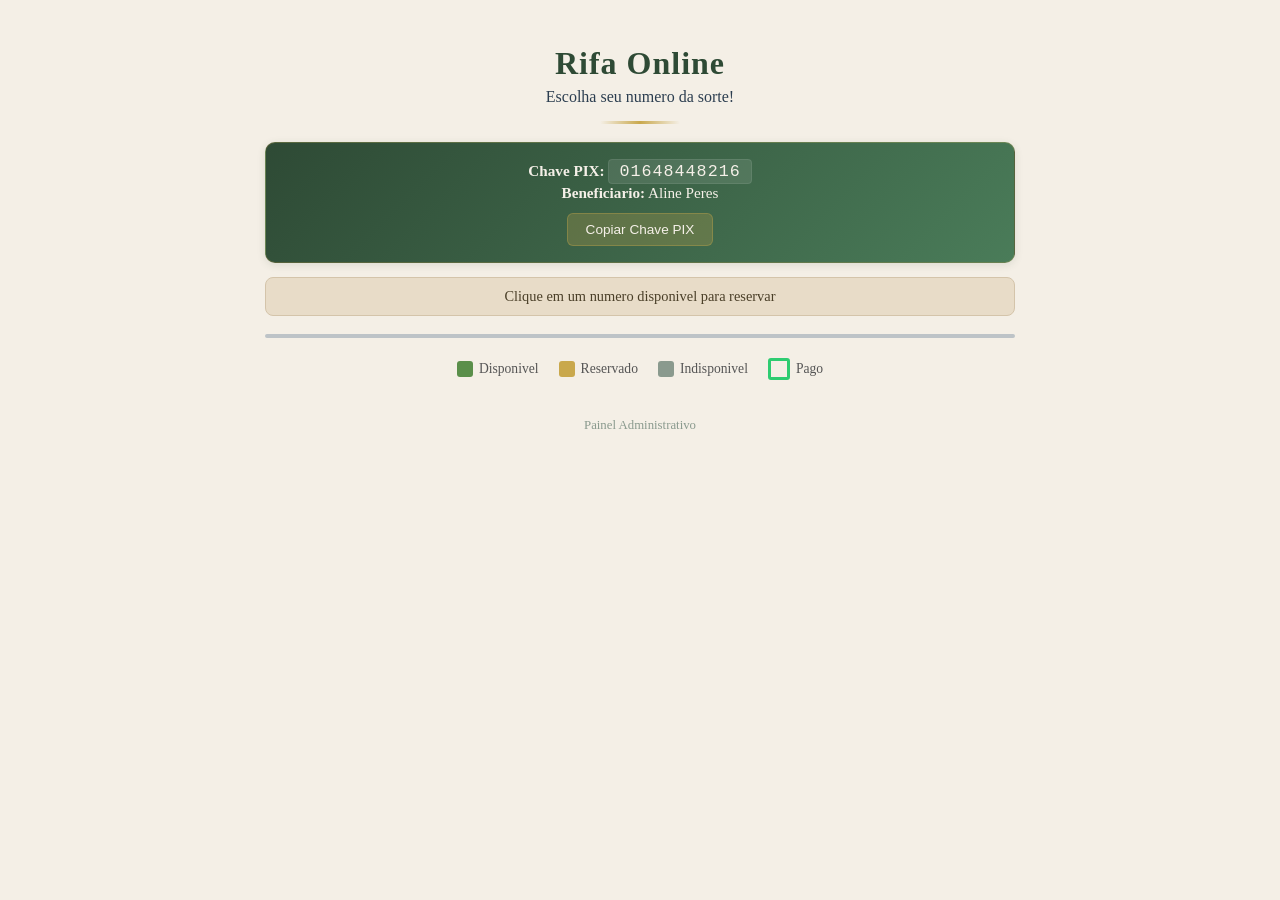
<file: Index.html>
<!DOCTYPE html>
<html lang="pt-BR">
<head>
<meta charset="UTF-8">
<meta name="viewport" content="width=device-width, initial-scale=1">
<title>Rifa Online</title>
<link rel="stylesheet" href="css/style.css">
</head>
<body>
<div class="container">
  <header>
    <h1>Rifa Online</h1>
    <p>Escolha seu numero da sorte!</p>
  </header>

  <div class="pix-banner">
    <p><strong>Chave PIX:</strong> <span class="pix-key">01648448216</span></p>
    <p><strong>Beneficiario:</strong> Aline Peres</p>
    <button onclick="copiarChave()" class="btn-copy">Copiar Chave PIX</button>
  </div>

  <div class="info-bar">Clique em um numero disponivel para reservar</div>

  <div class="grid" id="gridNumeros"></div>

  <div class="legend">
    <span class="legend-item available">Disponivel</span>
    <span class="legend-item reserved">Reservado</span>
    <span class="legend-item unavailable">Indisponivel</span>
    <span class="legend-item paid-legend">Pago</span>
  </div>
</div>

<div class="admin-link">
  <a href="admin.html">Painel Administrativo</a>
</div>

<script src="js/app.js"></script>
</body>
</html>
</file>
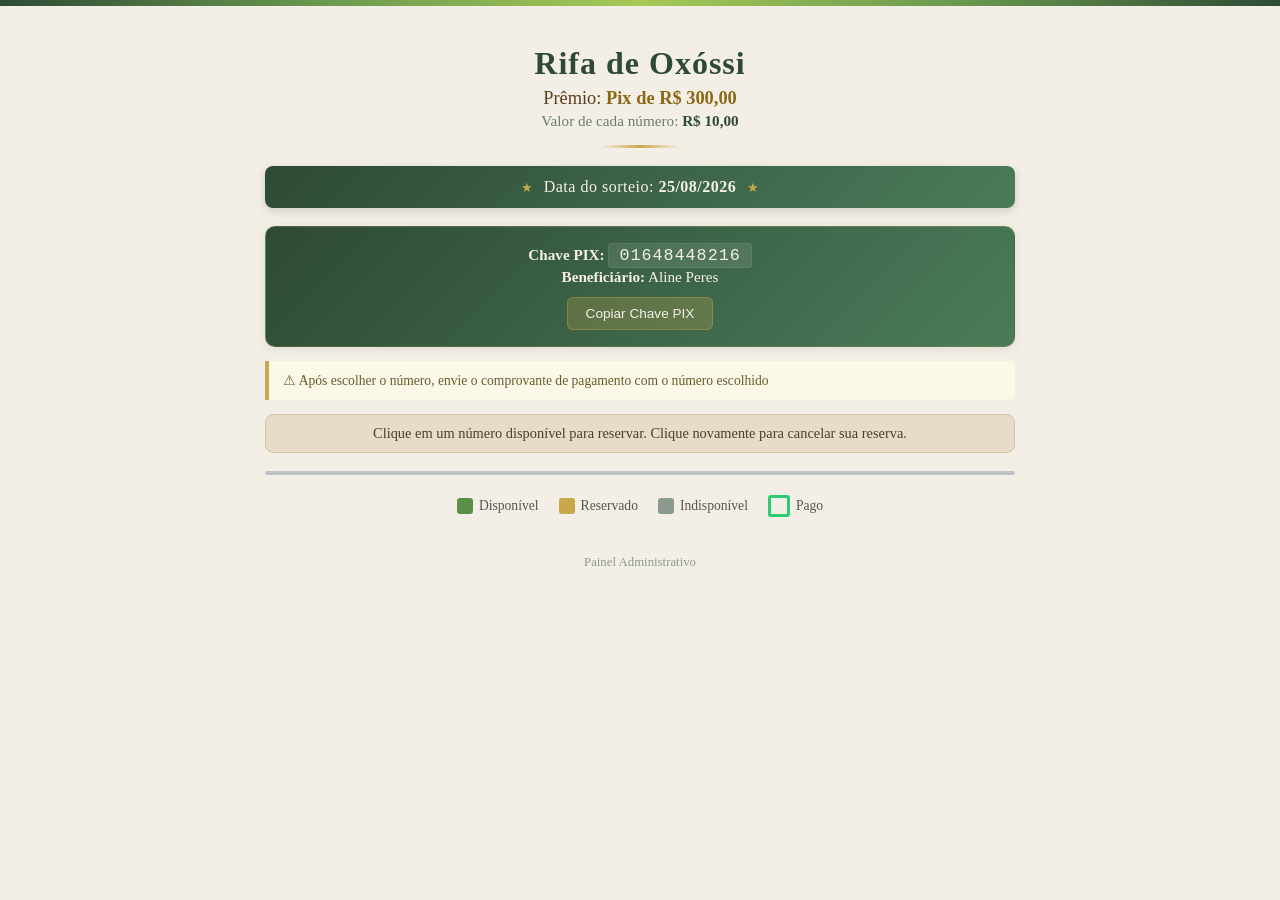
<file: index.html>
<!DOCTYPE html>
<html lang="pt-BR">
<head>
<meta charset="UTF-8">
<meta name="viewport" content="width=device-width, initial-scale=1">
<title>Rifa de Oxóssi</title>
<meta property="og:title" content="Rifa de Oxóssi — Prêmio R$ 300,00">
<meta property="og:description" content="Participe da Rifa de Oxóssi! Prêmio de R$ 300,00 via PIX. Valor: R$ 10,00 cada número. Sorteio em 25/08/2026.">
<meta property="og:image" content="https://RaiColares.github.io/rifa/assets/img01.jpg">
<meta property="og:url" content="https://RaiColares.github.io/rifa/">
<meta property="og:type" content="website">
<meta property="og:locale" content="pt_BR">
<meta name="twitter:card" content="summary_large_image">
<link rel="stylesheet" href="css/style.css">
</head>
<body>
<div class="folha-decorativa"></div>
<div class="container">
  <header>
    <div class="header-icon"></div>
    <h1>Rifa de Oxóssi</h1>
    <p class="premio">Prêmio: <strong>Pix de R$ 300,00</strong></p>
    <p class="valor">Valor de cada número: <strong>R$ 10,00</strong></p>
  </header>

  <div class="info-sorteio">
    <span class="data-destaque">&#9733;</span>
    Data do sorteio: <strong>25/08/2026</strong>
    <span class="data-destaque">&#9733;</span>
  </div>

  <div class="pix-banner">
    <p><strong>Chave PIX:</strong> <span class="pix-key">01648448216</span></p>
    <p><strong>Beneficiário:</strong> Aline Peres</p>
    <button onclick="copiarChave()" class="btn-copy">Copiar Chave PIX</button>
  </div>

  <div class="aviso">
    &#9888; Após escolher o número, envie o comprovante de pagamento com o número escolhido
  </div>

  <div class="info-bar">Clique em um número disponível para reservar. Clique novamente para cancelar sua reserva.</div>

  <div class="grid" id="gridNumeros"></div>

  <div class="legend">
    <span class="legend-item available">Disponível</span>
    <span class="legend-item reserved">Reservado</span>
    <span class="legend-item unavailable">Indisponível</span>
    <span class="legend-item paid-legend">Pago</span>
  </div>
</div>

<div id="toast" class="toast hidden"></div>
<div class="admin-link">
  <a href="admin.html">Painel Administrativo</a>
</div>

<script src="js/app.js"></script>
</body>
</html>
</file>
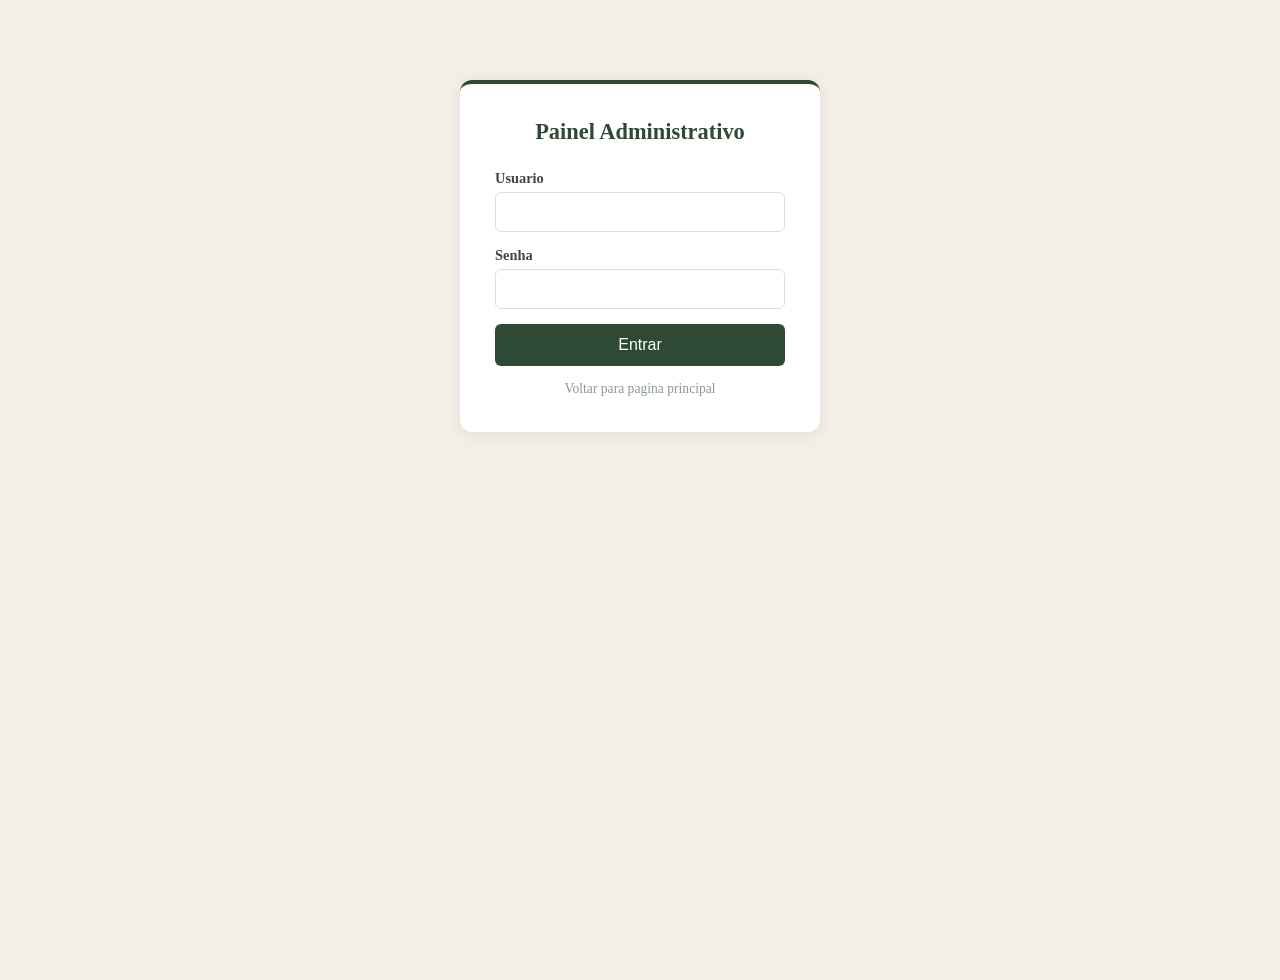
<file: admin.html>
<!DOCTYPE html>
<html lang="pt-BR">
<head>
<meta charset="UTF-8">
<meta name="viewport" content="width=device-width, initial-scale=1">
<title>Admin - Rifa Online</title>
<link rel="stylesheet" href="css/style.css">
</head>
<body class="admin-page">

<div id="telaLogin" class="login-box">
  <h1>Painel Administrativo</h1>
  <form id="formLogin">
    <div class="form-group">
      <label for="username">Usuario</label>
      <input type="text" id="username" required>
    </div>
    <div class="form-group">
      <label for="password">Senha</label>
      <input type="password" id="password" required>
    </div>
    <div id="erroLogin" class="erro hidden"></div>
    <button type="submit" class="btn-primary">Entrar</button>
  </form>
  <a href="index.html" class="voltar">Voltar para pagina principal</a>
</div>

<div id="telaDashboard" class="container hidden">
  <div class="admin-header">
    <h1>Painel Administrativo</h1>
    <button onclick="sair()" class="btn-sair">Sair</button>
  </div>

  <div class="controles">
    <input type="number" id="buscaNum" placeholder="Buscar numero..." min="1" max="100">
    <button onclick="buscar()" class="btn-buscar">Buscar</button>
    <select id="filtroStatus" onchange="filtrar()">
      <option value="all">Todos</option>
      <option value="Disponivel">Disponiveis</option>
      <option value="Reservado">Reservados</option>
      <option value="Indisponivel">Indisponiveis</option>
    </select>
    <button onclick="limparFiltro()" class="btn-limpar">Limpar</button>
  </div>

  <div class="grid" id="gridAdmin"></div>

  <div class="stats">
    <p>Disponiveis: <span id="contDisp">0</span></p>
    <p>Reservados: <span id="contReserv">0</span></p>
    <p>Indisponiveis: <span id="contIndisp">0</span></p>
    <p>Pagos: <span id="contPago">0</span></p>
  </div>
</div>

<div class="modal" id="modalEditar">
  <div class="modal-content">
    <span class="fechar" onclick="fecharModal()">&times;</span>
    <h2>Editar Numero <span id="editNum"></span></h2>
    <form id="formEditar">
      <div class="form-group">
        <label>Nome do Comprador</label>
        <input type="text" id="editNome" placeholder="Nome completo">
      </div>
      <div class="form-group">
        <label>Telefone / WhatsApp</label>
        <input type="text" id="editTel" placeholder="(11) 99999-9999">
      </div>
      <div class="form-group">
        <label>Status</label>
        <select id="editStatus">
          <option value="Disponivel">Disponivel</option>
          <option value="Reservado">Reservado</option>
          <option value="Indisponivel">Indisponivel</option>
        </select>
      </div>
      <div class="form-group">
        <label>Pago</label>
        <select id="editPago">
          <option value="Nao">Nao</option>
          <option value="Sim">Sim</option>
        </select>
      </div>
      <div id="erroEditar" class="erro hidden"></div>
      <div class="form-actions">
        <button type="submit" class="btn-salvar">Salvar</button>
        <button type="button" onclick="fecharModal()" class="btn-cancelar">Cancelar</button>
      </div>
    </form>
  </div>
</div>

<script src="js/admin.js"></script>
</body>
</html>
</file>
<file: css/style.css>
*{margin:0;padding:0;box-sizing:border-box}

body{
  font-family:Georgia,'Times New Roman',serif;
  background:#f4efe6;
  color:#2c3e50;
  min-height:100vh;
  position:relative;
  overflow-x:hidden
}

.folha-decorativa{
  position:fixed;
  top:0;left:0;right:0;
  height:6px;
  background:linear-gradient(90deg,#2e4a35,#6a994e,#a7c957,#6a994e,#2e4a35);
  z-index:100
}

.container{
  max-width:780px;
  margin:0 auto;
  padding:15px 15px 5px
}

header{
  text-align:center;
  padding:30px 0 18px;
  position:relative
}

header::after{
  content:'';
  display:block;
  width:80px;
  height:3px;
  background:linear-gradient(90deg,transparent,#c9a84c,transparent);
  margin:15px auto 0;
  border-radius:2px
}

header h1{
  font-size:2em;
  color:#2e4a35;
  letter-spacing:1px;
  margin-bottom:6px
}

.premio{
  font-size:1.15em;
  color:#5a3e1b;
  margin:3px 0
}

.premio strong{
  color:#8b6914;
  font-weight:700
}

.valor{
  font-size:0.95em;
  color:#6a7c6e;
  margin:3px 0
}

.valor strong{
  color:#2e4a35
}

.info-sorteio{
  text-align:center;
  background:linear-gradient(135deg,#2e4a35,#4a7c59);
  color:#f5f0e8;
  padding:12px 16px;
  border-radius:8px;
  margin-bottom:18px;
  font-size:1em;
  letter-spacing:0.5px;
  box-shadow:0 3px 10px rgba(46,74,53,0.2)
}

.data-destaque{
  color:#c9a84c;
  font-size:0.8em;
  margin:0 6px;
  vertical-align:middle
}

.pix-banner{
  background:linear-gradient(135deg,#2e4a35,#4a7c59);
  color:#f5f0e8;
  border-radius:10px;
  padding:16px;
  margin-bottom:14px;
  text-align:center;
  border:1px solid rgba(201,168,76,0.25);
  box-shadow:0 2px 8px rgba(46,74,53,0.12)
}

.pix-banner p{
  margin:3px 0;
  font-size:0.95em
}

.pix-key{
  font-family:'Courier New',monospace;
  font-size:1.1em;
  letter-spacing:1px;
  background:rgba(255,255,255,0.1);
  padding:2px 10px;
  border-radius:4px;
  border:1px solid rgba(255,255,255,0.08)
}

.pix-banner .btn-copy{
  margin-top:8px;
  background:rgba(201,168,76,0.25);
  border:1px solid rgba(201,168,76,0.35);
  color:#f5f0e8;
  padding:8px 18px;
  border-radius:6px;
  cursor:pointer;
  font-size:0.85em;
  transition:background 0.2s
}

.pix-banner .btn-copy:hover{
  background:rgba(201,168,76,0.4)
}

.aviso{
  background:#fcf8e8;
  border-left:4px solid #c9a84c;
  color:#6b5a2e;
  padding:10px 14px;
  border-radius:0 6px 6px 0;
  margin-bottom:14px;
  font-size:0.85em;
  line-height:1.4
}

.info-bar{
  background:#e8dcc8;
  color:#4a3f28;
  text-align:center;
  padding:10px;
  border-radius:8px;
  margin-bottom:18px;
  font-size:0.9em;
  border:1px solid #d4c4aa
}

.grid{
  display:grid;
  grid-template-columns:repeat(10,1fr);
  gap:3px;
  margin-bottom:20px;
  background:#d5d8dc;
  border:2px solid #bdc3c7;
  border-radius:6px;
  overflow:hidden
}

.grid-item{
  aspect-ratio:1;
  display:flex;
  flex-direction:column;
  align-items:center;
  justify-content:center;
  font-size:1em;
  font-weight:bold;
  cursor:pointer;
  position:relative;
  border:1px solid rgba(255,255,255,0.25);
  transition:opacity 0.2s,transform 0.15s;
  border-radius:50%;
  -webkit-user-select:none;
  user-select:none;
  -webkit-touch-callout:none
}

.grid-item.available{
  background:#5a8f4a;
  color:#fff
}

.grid-item.available:hover{
  background:#4d7d3e;
  transform:scale(1.04);
  z-index:2
}

.grid-item.reserved{
  background:#c9a84c;
  color:#fff
}

.grid-item.unavailable{
  background:#8a9a8e;
  color:#fff;
  cursor:not-allowed
}

.grid-item.unavailable:hover{
  transform:none
}

.grid-item small{
  font-size:0.38em;
  font-weight:normal;
  margin-top:1px;
  opacity:0.9;
  text-align:center;
  line-height:1.1;
  word-break:break-word;
  max-width:95%
}

.grid-item.paid{
  box-shadow:inset 0 0 0 3px #2ecc71
}

.grid-item.loading{
  pointer-events:none;
  animation:pulse 0.8s ease-in-out infinite
}

@keyframes pulse{
  0%,100%{opacity:0.5}
  50%{opacity:1}
}

.grid-item.my-reservation{
  border:2px dashed rgba(255,255,255,0.7);
  cursor:pointer
}

.grid-item.my-reservation:hover{
  transform:scale(1.04);
  z-index:2
}

.grid-item.my-reservation::after{
  content:'Cancelar';
  font-size:0.36em;
  font-weight:normal;
  opacity:0.85;
  margin-top:2px;
  letter-spacing:0.3px
}

.legend{
  display:flex;
  justify-content:center;
  gap:20px;
  margin-bottom:20px;
  flex-wrap:wrap
}

.legend-item{
  display:flex;
  align-items:center;
  gap:6px;
  font-size:0.85em;
  color:#555
}

.legend-item::before{
  content:'';
  width:16px;
  height:16px;
  border-radius:3px;
  display:inline-block;
  flex-shrink:0
}

.legend-item.available::before{background:#5a8f4a}
.legend-item.reserved::before{background:#c9a84c}
.legend-item.unavailable::before{background:#8a9a8e}
.legend-item.paid-legend::before{
  border:3px solid #2ecc71;
  background:transparent
}

.admin-link{
  text-align:center;
  padding:10px 0 30px
}

.admin-link a{
  color:#8a9a8e;
  text-decoration:none;
  font-size:0.8em
}

.admin-link a:hover{
  color:#6a7c6e;
  text-decoration:underline
}

.toast{
  position:fixed;
  top:20px;
  left:50%;
  transform:translateX(-50%);
  background:#2e4a35;
  color:#f5f0e8;
  padding:14px 24px;
  border-radius:8px;
  z-index:999;
  font-size:0.95em;
  box-shadow:0 4px 15px rgba(46,74,53,0.3);
  border:1px solid rgba(201,168,76,0.2);
  white-space:nowrap;
  animation:slideDown .3s
}
@keyframes slideDown{
  from{opacity:0;transform:translateX(-50%) translateY(-10px)}
  to{opacity:1;transform:translateX(-50%) translateY(0)}
}

/* Admin */
body.admin-page{
  background:#f4efe6
}

.login-box{
  max-width:360px;
  margin:80px auto;
  background:#fff;
  padding:35px;
  border-radius:12px;
  box-shadow:0 2px 15px rgba(0,0,0,0.08);
  border-top:4px solid #2e4a35
}

.login-box h1{
  text-align:center;
  margin-bottom:25px;
  font-size:1.4em;
  color:#2e4a35
}

.form-group{
  margin-bottom:15px
}

.form-group label{
  display:block;
  margin-bottom:5px;
  font-weight:600;
  color:#444;
  font-size:0.9em
}

.form-group input,.form-group select{
  width:100%;
  padding:10px 12px;
  border:1px solid #ddd;
  border-radius:6px;
  font-size:0.95em;
  background:#fff;
  font-family:inherit
}

.form-group input:focus,.form-group select:focus{
  outline:none;
  border-color:#4a7c59;
  box-shadow:0 0 0 2px rgba(74,124,89,0.15)
}

.btn-primary{
  width:100%;
  padding:12px;
  font-size:1em;
  background:#2e4a35;
  color:#fff;
  border:none;
  border-radius:6px;
  cursor:pointer;
  transition:background 0.2s
}

.btn-primary:hover{
  background:#3d5f49
}

.erro{
  color:#c0392b;
  font-size:0.85em;
  margin-bottom:10px;
  padding:8px 10px;
  background:#fdf0ef;
  border-radius:4px
}

.hidden{
  display:none
}

.voltar{
  display:block;
  text-align:center;
  margin-top:15px;
  color:#8a9a8e;
  text-decoration:none;
  font-size:0.85em
}

.voltar:hover{
  color:#6a7c6e
}

.admin-header{
  display:flex;
  justify-content:space-between;
  align-items:center;
  padding:15px 0
}

.admin-header h1{
  font-size:1.3em;
  color:#2e4a35
}

.controles{
  display:flex;
  gap:8px;
  margin-bottom:15px;
  flex-wrap:wrap
}

.controles input,.controles select{
  padding:8px 10px;
  border:1px solid #ddd;
  border-radius:6px;
  font-size:0.85em;
  background:#fff;
  font-family:inherit
}

.controles button{
  padding:8px 14px;
  border:none;
  border-radius:6px;
  cursor:pointer;
  font-size:0.85em;
  color:#fff
}

.btn-buscar{
  background:#4a7c59
}

.btn-buscar:hover{
  background:#3d6a4b
}

.btn-limpar{
  background:#8a9a8e
}

.btn-limpar:hover{
  background:#7a8a7e
}

.btn-sair{
  background:#c0392b;
  color:#fff;
  border:none;
  padding:8px 16px;
  border-radius:6px;
  cursor:pointer;
  font-size:0.85em
}

.stats{
  display:flex;
  gap:20px;
  justify-content:center;
  padding:12px;
  background:#fff;
  border-radius:8px;
  flex-wrap:wrap;
  font-size:0.85em;
  color:#555
}

.stats span{
  font-weight:bold;
  color:#2e4a35
}

.modal{
  display:none;
  position:fixed;
  top:0;left:0;
  width:100%;height:100%;
  background:rgba(0,0,0,0.5);
  align-items:center;
  justify-content:center;
  z-index:1000
}

.modal.open{
  display:flex
}

.modal-content{
  background:#fff;
  padding:25px;
  border-radius:12px;
  max-width:380px;
  width:90%;
  position:relative;
  animation:fadeIn 0.2s;
  border-top:4px solid #2e4a35
}

@media(max-width:600px){
  .grid{grid-template-columns:repeat(5,1fr);gap:6px;padding:5px}
  .grid-item{font-size:.9em}
}

@keyframes fadeIn{
  from{opacity:0;transform:scale(0.95)}
  to{opacity:1;transform:scale(1)}
}

.modal-content h2{
  margin-bottom:15px;
  color:#2e4a35;
  font-size:1.2em
}

.fechar{
  position:absolute;
  top:10px;
  right:14px;
  font-size:1.4em;
  cursor:pointer;
  color:#999;
  line-height:1
}

.fechar:hover{
  color:#333
}

.form-actions{
  display:flex;
  gap:10px;
  margin-top:15px
}

.btn-salvar{
  flex:1;
  background:#4a7c59;
  color:#fff;
  border:none;
  padding:10px;
  border-radius:6px;
  cursor:pointer
}

.btn-salvar:hover{
  background:#3d6a4b
}

.btn-cancelar{
  flex:1;
  background:#8a9a8e;
  color:#fff;
  border:none;
  padding:10px;
  border-radius:6px;
  cursor:pointer
}

.btn-cancelar:hover{
  background:#7a8a7e
}
</file>
